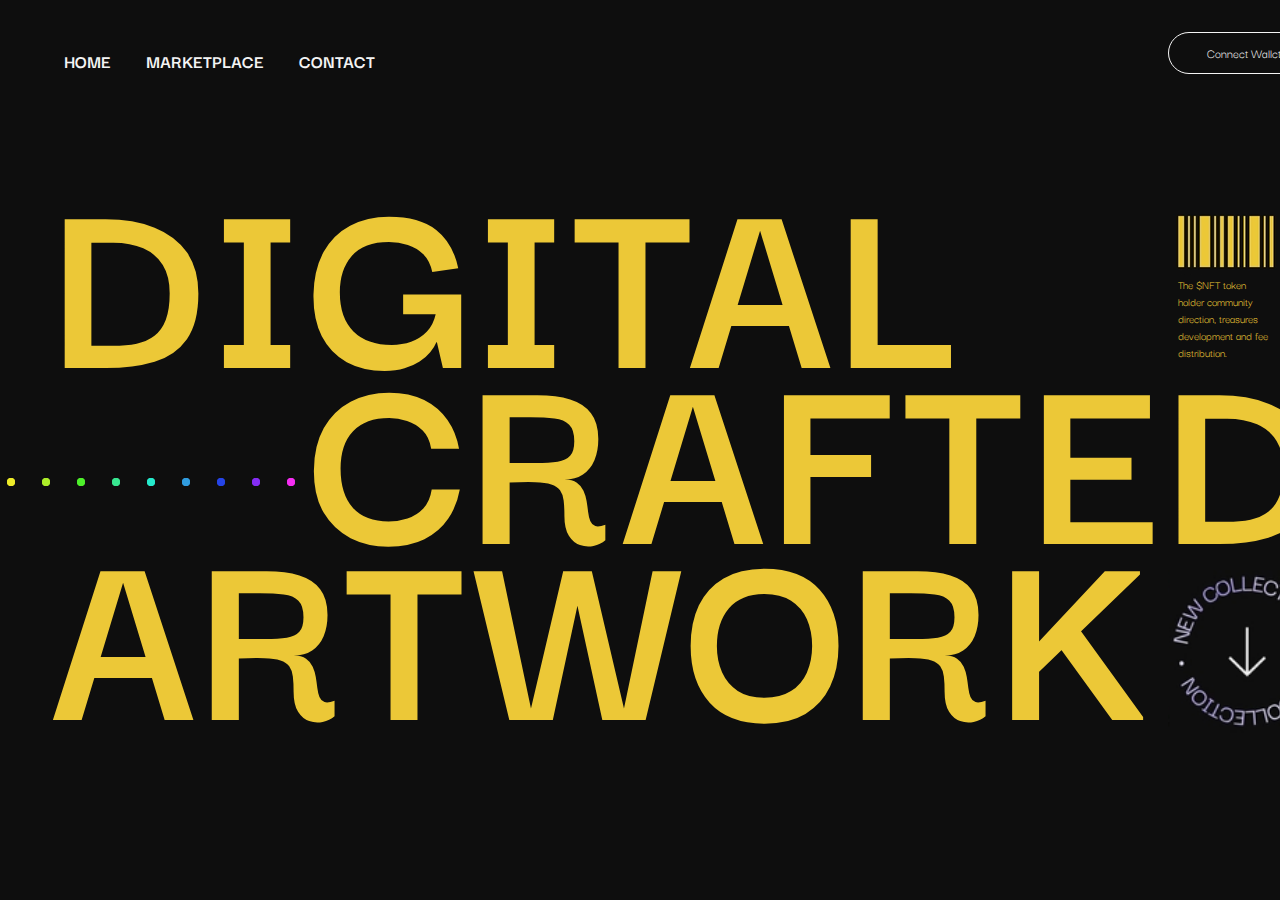
<file: index.html>
<!DOCTYPE html>
<html lang="pt-br">
<head>
  <meta charset="UTF-8">
  <meta http-equiv="X-UA-Compatible" content="IE=edge">
  <meta name="viewport" content="width=device-width, initial-scale=1.0">
  <link href="style.css" rel="stylesheet">

  <link rel="preconnect" href="https://fonts.googleapis.com">
  <link rel="preconnect" href="https://fonts.gstatic.com" crossorigin>
  <link href="https://fonts.googleapis.com/css2?family=Darker+Grotesque:wght@700&display=swap" rel="stylesheet">

  <title>NFT</title>
</head>
<body>

  <nav>
    <lu>
      <li><a class="one" href="#">Home</a></li>
      <li><a class="two" href="./marketplace.html">Marketplace</a></li>
      <li><a class="three" href="">Contact</a></li>
    </lu>
    <button id="btn" class="connect"><a class="two_btn" href="./marketplace.html">Connect Wallct</a></button>
  </nav>

  <section>
  <div class="containerOne">

    <h2>
      Digital 
    </h2>

    <img id="code_bar" class="bar_code" src="./img/bar code.png">
    <p id="text">
      The $NFT token holder community direction, treasures development and fee distribution.
    </p>
  </div>

  <div id="crafted" class="containerTwo">
    <h2>
      crafted
    </h2>
  </div>

  
  <div class="containerThree">
    <h2>
      artwork
    </h2>

    <img id="circ" class="circles" height="170" src="./img/Circle.png">
  </div>
</section>

  <div class="wrapper">
    <div class="line line1">
      <span class="circle circle-top"></span>
      <div class="dotted">
        <span class="dot dot-top"></span>
        <span class="dot dot-middle-top"></span>
        <span class="dot dot-middle-bottom"></span>
        <span class="dot dot-bottom"></span>
      </div>
      <span class="circle circle-bottom"></span>
    </div>
    <div class="line line2">
      <span class="circle circle-top"></span>
      <div class="dotted">
        <span class="dot dot-top"></span>
        <span class="dot dot-middle-top"></span>
        <span class="dot dot-middle-bottom"></span>
        <span class="dot dot-bottom"></span>
      </div>
      <span class="circle circle-bottom"></span>
    </div>
    <div class="line line3">
      <span class="circle circle-top"></span>
      <div class="dotted">
        <span class="dot dot-top"></span>
        <span class="dot dot-middle-top"></span>
        <span class="dot dot-middle-bottom"></span>
        <span class="dot dot-bottom"></span>
      </div>
      <span class="circle circle-bottom"></span>
    </div>
    <div class="line line4">
      <span class="circle circle-top"></span>
      <div class="dotted">
        <span class="dot dot-top"></span>
        <span class="dot dot-middle-top"></span>
        <span class="dot dot-middle-bottom"></span>
        <span class="dot dot-bottom"></span>
      </div>
      <span class="circle circle-bottom"></span>
    </div>
    <div class="line line5">
      <span class="circle circle-top"></span>
      <div class="dotted">
        <span class="dot dot-top"></span>
        <span class="dot dot-middle-top"></span>
        <span class="dot dot-middle-bottom"></span>
        <span class="dot dot-bottom"></span>
      </div>
      <span class="circle circle-bottom"></span>
    </div>
    <div class="line line6">
      <span class="circle circle-top"></span>
      <div class="dotted">
        <span class="dot dot-top"></span>
        <span class="dot dot-middle-top"></span>
        <span class="dot dot-middle-bottom"></span>
        <span class="dot dot-bottom"></span>
      </div>
      <span class="circle circle-bottom"></span>
    </div>
    <div class="line line7">
      <span class="circle circle-top"></span>
      <div class="dotted">
        <span class="dot dot-top"></span>
        <span class="dot dot-middle-top"></span>
        <span class="dot dot-middle-bottom"></span>
        <span class="dot dot-bottom"></span>
      </div>
      <span class="circle circle-bottom"></span>
    </div>
    <div class="line line8">
      <span class="circle circle-top"></span>
      <div class="dotted">
        <span class="dot dot-top"></span>
        <span class="dot dot-middle-top"></span>
        <span class="dot dot-middle-bottom"></span>
        <span class="dot dot-bottom"></span>
      </div>
      <span class="circle circle-bottom"></span>
    </div>
    <div class="line line9">
      <span class="circle circle-top"></span>
      <div class="dotted">
        <span class="dot dot-top"></span>
        <span class="dot dot-middle-top"></span>
        <span class="dot dot-middle-bottom"></span>
        <span class="dot dot-bottom"></span>
      </div>
      <span class="circle circle-bottom"></span>
    </div>
    <div class="line line10">
      <span class="circle circle-top"></span>
      <div class="dotted">
        <span class="dot dot-top"></span>
        <span class="dot dot-middle-top"></span>
        <span class="dot dot-middle-bottom"></span>
        <span class="dot dot-bottom"></span>
      </div>
      <span class="circle circle-bottom"></span>
    </div>
    <div class="line line11">
      <span class="circle circle-top"></span>
      <div class="dotted">
        <span class="dot dot-top"></span>
        <span class="dot dot-middle-top"></span>
        <span class="dot dot-middle-bottom"></span>
        <span class="dot dot-bottom"></span>
      </div>
      <span class="circle circle-bottom"></span>
    </div>
  </div>
  <footer>
  
  </footer>

</body>
</html>

<!-- 



-->
</file>
<file: style.css>
*{
  padding: 0;
  box-sizing: content-box;
  margin: 0;

}


body{
  background-color: #0e0e0e;
  font-family:'Darker Grotesque';
  overflow-x: hidden;
}
  
@media screen and (max-width: 768px){
  nav{
    width: 10%;
    display:inline-table;
    text-align: center;
  }
}

  
@media screen and (max-width: 768px){
  body{
  
    overflow-x: hidden;

  }
}

  
@media screen and (max-width: 768px){
  #btn{
   
    position: absolute;
    font-size: 8px;
    margin-top: -40px;
    left: 23.6rem;
    font-size: 12px;
     text-align: center;

  }
}

@media screen and (max-width: 768px){
  connect {
    float: none;
    align-items: flex-start;
  }
}

@media screen and (max-width: 768px){
  h2{
    max-width:100%;
    font-size: 8rem;
    padding: 0;
    right: 0;
    height: 0;
  }
}

@media screen and (max-width: 768px){
 #crafted{
   left: 3rem;
   width: 100%;
  }
}




@media screen and (max-width: 768px){
   #text{
    position: absolute;
    font-size: 8px;
    margin-top: 650px;
    left: 3.6rem;
    font-size: 12px;
    text-align: center;
  }
}

@media screen and (max-width: 768px){
  #circ{
   position: absolute;
   font-size: 8px;
   margin-top: 225px;
   left: 22.6rem;
   font-size: 12px;
   text-align: center;
 }
}


@media screen and (max-width: 768px){
  #code_bar{
   position: absolute;
   font-size: 8px;
   margin-top: 580px;
   left: 3rem;
   font-size: 12px;
  background-color: #2410CB;
  text-align: center;
 }
}

nav{
  position: relative;
  color: #f4f4f4;
  left: 3rem;
  margin-top: 2rem;
  margin-bottom: -10rem;
  text-transform: uppercase;
  font-weight: bold;
  height: 8vh;
  
}

section{
  padding: 0;
  margin-top: 7rem;
  width: 100%;
}

li{
 
  display:inline-flex;  
   text-align: center;
  margin: 1rem;
  font-size: 1.2rem;


}

a{
  color: #f4f4f4;
  text-decoration: none;
  cursor: pointer;
}

a.one:hover{
  color:#cf8eed;
  opacity: 50%;
  text-decoration: underline;
}

a.two:hover{
  color:#ff6416;
  opacity: 50%;
  text-decoration: underline;
  font-weight: bold;
}

a.three:hover{
  color:#27fb20;
  opacity: 50%;
  text-decoration: underline;
}

#two_btn{
  text-decoration: none;
}


#btn:hover{
  opacity: 70%;
  background-color: #2544E7;
  text-decoration: none;
}

.connect{
  position: absolute;
  left: 70rem;
  width: 8rem;
  padding: 11px;
  border-radius: 30px;
  background-color: #0e0e0e;
  color:#f4f4f4;
  border: 1px solid #f4f4f4;
  text-shadow: none;
  font-family:'Darker Grotesque';
 
  
}

.containerOne{
  padding: 0px;
  position: absolute;
  color: #ecc837;
  margin-top: 2rem;
  font-size: 11rem;
  text-transform: uppercase;
  left: 3rem;
}

.bar_code{
  position: absolute;
  left: 70rem;
  margin-top: -15rem;
 
}

.circles{
position: absolute;
left: 70rem;
margin-top: -14.5rem;

}

.containerOne p{
  position: absolute;
  left: 70.6rem;
  margin-top: -10.6rem;
 color: #ecc837;
 font-size: 12px;
 width: 5.9rem;
 text-align:start;
 text-transform: none;

}

.containerTwo{
  position: absolute;
  left: 19.3rem;
  margin-top: 13rem;
  color: #ecc837;
  text-transform: uppercase;
  font-size: 11rem;

}

.containerThree{
  
  position: absolute;
  left: 3rem;
  margin-top: 24rem;
  color: #ecc837;
  text-transform: uppercase;
  font-size: 11rem;
}

/* page marketplace*/

#skeleton{
  position: absolute;
  margin-top: -2rem;
 
  height: 52rem;
  width: 28rem;
  padding: 1rem;

  
}

#lord{
  position: relative;
  left: 30.3rem;
  padding: 0;
  margin-top: 2rem;
  color: #ecc837;
  text-transform: uppercase;
  font-size: 6.2rem;
  line-height: 80px;
  margin-bottom:-190px;
 
}

#btn1{
  position: absolute;
  left: 30.3rem;
  width: 5rem;
  padding: 6px;
  border-radius: 30px;
  background-color: #d04eeebd;
  color:#f4f4f4;
  border: none;
  font-family:'Darker Grotesque';
  margin-top: 14rem;
  
}

#btn2{
  position: absolute;
  left: 37.1rem;
  width: 8rem;
  padding: 6px;
  border-radius: 30px;
  background-color: #575ff6bd;
  color:#f4f4f4;
  border:none;
  font-family:'Darker Grotesque';
  margin-top: 14rem;
  
}

#date {
  position: absolute;
  left: 30.3rem;
  width:60%;
  color: #808080;
  border-bottom: 1px solid #808080 ;
  font-family:'Darker Grotesque';
  margin-top: 18rem;;
}


#size {
  position: absolute;
  left: 30.3rem;
  width:60%;
  color: #808080;
  border-bottom: 1px solid #808080 ;
  font-family:'Darker Grotesque';
  margin-top: 21rem;;
}

#status {
  position: absolute;
  left: 30.3rem;
  width:60%;
  color: #808080;
  border-bottom: 1px solid #808080 ;
  font-family:'Darker Grotesque';
  margin-top: 24rem;;
}

#hs {
  position: absolute;
  left: 74.7rem;
  width: 10%;
  color: #f4f4f4;
  font-family:'Darker Grotesque';
  margin-top: 18rem;
  
}

#mb {
  position: absolute;
  left: 78.5rem;
  width: 10%;
  color: #f4f4f4;
  font-family:'Darker Grotesque';
  margin-top: 21rem;
  
}

#sale {
  position: absolute;
  left: 78.5rem;
  width: 10%;
  color: #f4f4f4;
  font-family:'Darker Grotesque';
  margin-top: 24rem;
  
}

#login{
  position: absolute;
  left: 30rem;
  margin-top: 27rem;
}

#value{
  width: 7.8%;
   display: flex;
  justify-content:space-between;
  align-items: center;
  padding: 4px;
  left: 74.5rem;
  font-family:'Darker Grotesque';
  margin-top: 27rem;
}

#value:hover{
  opacity: 70%;
  background-color: #2544E7;
}

#logo{
  width: 2rem;
  height: 1.7rem;
  color: #f4f4f4;
  padding: 0;
}
#price-text{
  position: absolute;
  display: flex;
  left: 3rem;
  color: #f4f4f4;
  padding: 0;
}



.price{
  position: absolute;
  left: 70rem;
  width: 8rem;
  padding: 11px;
  border-radius: 30px;
  background-color: #0e0e0e;
  color:#f4f4f4;
  border: 1px solid #f4f4f4;
  text-shadow: none;
  font-family:'Darker Grotesque';
}

section p{
  text-transform: uppercase;
  position: absolute;
  left: 30.3rem;
  color: #f4f4f4;
  margin-top: 26rem;
}

#pictures_imgs{
  position: absolute;
  left: 29.7rem;
  color: #f4f4f4;
  margin-top: 29rem;
  width: 62%;
}


/* incio animation */
footer{
  position: absolute;
  margin-top: 300px;
}
footer a{
  color: #F5E53A;
}
footer img{
  width: 32px;
  height: 32px;
  vertical-align: middle;
}

.wrapper{
  position: absolute;
  float: left;
  margin: 140px 100px;
  margin-top: 26.4rem;
  left: -10rem;
}

.line{
  position: absolute;
  top: 0px;
  width: 2px;
  height: 8px;
  background-color: red;
}

.circle{
  position: absolute;
  display: block;
  width: 8px;
  height: 8px;
  border-radius: 50%;
  background-color: blue;
}
.circle-top{
  top: 0px;
  left: -3.5px;
}
.circle-bottom{
  bottom: 0px;
  left: -3.5px;
}

.dot{
  position: absolute;
  display: block;
  width: 4px;
  height: 4px;
  border-radius: 50%;
  left: -1.5px;
}

.line1{
  margin-left: 0px;
  background-color: #2410CB;
  -webkit-animation: line 2s cubic-bezier(0.250, 0, 0.705, 1) infinite;
  animation: line 2s cubic-bezier(0.250, 0, 0.705, 1) infinite;
}
.line1 > span{
  background-color: #D4141E;
}
.line1 > .dotted > .dot{
  background-color: #D4141E;
}
.line1 > .dotted > .dot-top{
  top: 0px;
  -webkit-animation: dot-top 2s cubic-bezier(0.250, 0, 0.705, 1) infinite;
  animation: dot-top 2s cubic-bezier(0.250, 0, 0.705, 1) infinite;
}
.line1 > .dotted > .dot-bottom{
  bottom: 0px;
  -webkit-animation: dot-bottom 2s cubic-bezier(0.250, 0, 0.705, 1) infinite;
  animation: dot-bottom 2s cubic-bezier(0.250, 0, 0.705, 1) infinite;
}
.line1 > .dotted > .dot-middle-top{
  top: 0px;
  -webkit-animation: dot-middle-top 2s cubic-bezier(0.250, 0, 0.705, 1) infinite;
  animation: dot-middle-top 2s cubic-bezier(0.250, 0, 0.705, 1) infinite;
}
.line1 > .dotted > .dot-middle-bottom{
  bottom: 0px;
  -webkit-animation: dot-middle-bottom 2s cubic-bezier(0.250, 0, 0.705, 1) infinite;
  animation: dot-middle-bottom 2s cubic-bezier(0.250, 0, 0.705, 1) infinite;
}

.line2{
  margin-left: 35px;
  background-color: #852DF4;
  -webkit-animation: line 2s cubic-bezier(0.250, 0, 0.705, 1) .05s infinite;
  animation: line 2s cubic-bezier(0.250, 0, 0.705, 1) .05s infinite;
}
.line2 > span{
  background-color: #FC7E48;
}
.line2 > .dotted > .dot{
  background-color: #FC7E48;
}
.line2 > .dotted > .dot-top{
  top: 0px;
  -webkit-animation: dot-top 2s cubic-bezier(0.250, 0, 0.705, 1) .05s infinite;
  animation: dot-top 2s cubic-bezier(0.250, 0, 0.705, 1) .05s infinite;
}
.line2 > .dotted > .dot-bottom{
  bottom: 0px;
  -webkit-animation: dot-bottom 2s cubic-bezier(0.250, 0, 0.705, 1) .05s infinite;
  animation: dot-bottom 2s cubic-bezier(0.250, 0, 0.705, 1) .05s infinite;
}
.line2 > .dotted > .dot-middle-top{
  top: 0px;
  -webkit-animation: dot-middle-top 2s cubic-bezier(0.250, 0, 0.705, 1) .05s infinite;
  animation: dot-middle-top 2s cubic-bezier(0.250, 0, 0.705, 1) .05s infinite;
}
.line2 > .dotted > .dot-middle-bottom{
  bottom: 0px;
  -webkit-animation: dot-middle-bottom 2s cubic-bezier(0.250, 0, 0.705, 1) .05s infinite;
  animation: dot-middle-bottom 2s cubic-bezier(0.250, 0, 0.705, 1) .05s infinite;
}

.line3{
  margin-left: 70px;
  background-color: #F42DF1;
  -webkit-animation: line 2s cubic-bezier(0.250, 0, 0.705, 1) .1s infinite;
  animation: line 2s cubic-bezier(0.250, 0, 0.705, 1) .1s infinite;
}
.line3 > span{
  background-color: #EDEB29;
}
.line3 > .dotted > .dot{
  background-color: #EDEB29;
}
.line3 > .dotted > .dot-top{
  top: 0px;
  -webkit-animation: dot-top 2s cubic-bezier(0.250, 0, 0.705, 1) .1s infinite;
  animation: dot-top 2s cubic-bezier(0.250, 0, 0.705, 1) .1s infinite;
}
.line3 > .dotted > .dot-bottom{
  bottom: 0px;
  -webkit-animation: dot-bottom 2s cubic-bezier(0.250, 0, 0.705, 1) .1s infinite;
  animation: dot-bottom 2s cubic-bezier(0.250, 0, 0.705, 1) .1s infinite;
}
.line3 > .dotted > .dot-middle-top{
  top: 0px;
  -webkit-animation: dot-middle-top 2s cubic-bezier(0.250, 0, 0.705, 1) .1s infinite;
  animation: dot-middle-top 2s cubic-bezier(0.250, 0, 0.705, 1) .1s infinite;
}
.line3 > .dotted > .dot-middle-bottom{
  bottom: 0px;
  -webkit-animation: dot-middle-bottom 2s cubic-bezier(0.250, 0, 0.705, 1) .1s infinite;
  animation: dot-middle-bottom 2s cubic-bezier(0.250, 0, 0.705, 1) .1s infinite;
}

.line4{
  margin-left: 105px;
  background-color: #F91396;
  -webkit-animation: line 2s cubic-bezier(0.250, 0, 0.705, 1) .15s infinite;
  animation: line 2s cubic-bezier(0.250, 0, 0.705, 1) .15s infinite;
}
.line4 > span{
  background-color: #ACED29;
}
.line4 > .dotted > .dot{
  background-color: #ACED29;
}
.line4 > .dotted > .dot-top{
  top: 0px;
  -webkit-animation: dot-top 2s cubic-bezier(0.250, 0, 0.705, 1) .15s infinite;
  animation: dot-top 2s cubic-bezier(0.250, 0, 0.705, 1) .15s infinite;
}
.line4 > .dotted > .dot-bottom{
  bottom: 0px;
  -webkit-animation: dot-bottom 2s cubic-bezier(0.250, 0, 0.705, 1) .15s infinite;
  animation: dot-bottom 2s cubic-bezier(0.250, 0, 0.705, 1) .15s infinite;
}
.line4 > .dotted > .dot-middle-top{
  top: 0px;
  -webkit-animation: dot-middle-top 2s cubic-bezier(0.250, 0, 0.705, 1) .15s infinite;
  animation: dot-middle-top 2s cubic-bezier(0.250, 0, 0.705, 1) .15s infinite;
}
.line4 > .dotted > .dot-middle-bottom{
  bottom: 0px;
  -webkit-animation: dot-middle-bottom 2s cubic-bezier(0.250, 0, 0.705, 1) .15s infinite;
  animation: dot-middle-bottom 2s cubic-bezier(0.250, 0, 0.705, 1) .15s infinite;
}

.line5{
  margin-left: 140px;
  background-color: #D4141E;
  -webkit-animation: line 2s cubic-bezier(0.250, 0, 0.705, 1) .2s infinite;
  animation: line 2s cubic-bezier(0.250, 0, 0.705, 1) .2s infinite;
}
.line5 > span{
  background-color: #4EF02B;
}
.line5 > .dotted > .dot{
  background-color: #4EF02B;
}
.line5 > .dotted > .dot-top{
  top: 0px;
  -webkit-animation: dot-top 2s cubic-bezier(0.250, 0, 0.705, 1) .2s infinite;
  animation: dot-top 2s cubic-bezier(0.250, 0, 0.705, 1) .2s infinite;
}
.line5 > .dotted > .dot-bottom{
  bottom: 0px;
  -webkit-animation: dot-bottom 2s cubic-bezier(0.250, 0, 0.705, 1) .2s infinite;
  animation: dot-bottom 2s cubic-bezier(0.250, 0, 0.705, 1) .2s infinite;
}
.line5 > .dotted > .dot-middle-top{
  top: 0px;
  -webkit-animation: dot-middle-top 2s cubic-bezier(0.250, 0, 0.705, 1) .2s infinite;
  animation: dot-middle-top 2s cubic-bezier(0.250, 0, 0.705, 1) .2s infinite;
}
.line5 > .dotted > .dot-middle-bottom{
  bottom: 0px;
  -webkit-animation: dot-middle-bottom 2s cubic-bezier(0.250, 0, 0.705, 1) .2s infinite;
  animation: dot-middle-bottom 2s cubic-bezier(0.250, 0, 0.705, 1) .2s infinite;
}

.line6{
  margin-left: 175px;
  background-color: #FC7E48;
  -webkit-animation: line 2s cubic-bezier(0.250, 0, 0.705, 1) .25s infinite;
  animation: line 2s cubic-bezier(0.250, 0, 0.705, 1) .25s infinite;
}
.line6 > span{
  background-color: #38E790;
}
.line6 > .dotted > .dot{
  background-color: #38E790;
}
.line6 > .dotted > .dot-top{
  top: 0px;
  -webkit-animation: dot-top 2s cubic-bezier(0.250, 0, 0.705, 1) .25s infinite;
  animation: dot-top 2s cubic-bezier(0.250, 0, 0.705, 1) .25s infinite;
}
.line6 > .dotted > .dot-bottom{
  bottom: 0px;
  -webkit-animation: dot-bottom 2s cubic-bezier(0.250, 0, 0.705, 1) .25s infinite;
  animation: dot-bottom 2s cubic-bezier(0.250, 0, 0.705, 1) .25s infinite;
}
.line6 > .dotted > .dot-middle-top{
  top: 0px;
  -webkit-animation: dot-middle-top 2s cubic-bezier(0.250, 0, 0.705, 1) .25s infinite;
  animation: dot-middle-top 2s cubic-bezier(0.250, 0, 0.705, 1) .25s infinite;
}
.line6 > .dotted > .dot-middle-bottom{
  bottom: 0px;
  -webkit-animation: dot-middle-bottom 2s cubic-bezier(0.250, 0, 0.705, 1) .25s infinite;
  animation: dot-middle-bottom 2s cubic-bezier(0.250, 0, 0.705, 1) .25s infinite;
}

.line7{
  margin-left: 210px;
  background-color: #EDEB29;
  -webkit-animation: line 2s cubic-bezier(0.250, 0, 0.705, 1) .3s infinite;
  animation: line 2s cubic-bezier(0.250, 0, 0.705, 1) .3s infinite;
}
.line7 > span{
  background-color: #25EACC;
}
.line7 > .dotted > .dot{
  background-color: #25EACC;
}
.line7 > .dotted > .dot-top{
  top: 0px;
  -webkit-animation: dot-top 2s cubic-bezier(0.250, 0, 0.705, 1) .3s infinite;
  animation: dot-top 2s cubic-bezier(0.250, 0, 0.705, 1) .3s infinite;
}
.line7 > .dotted > .dot-bottom{
  bottom: 0px;
  -webkit-animation: dot-bottom 2s cubic-bezier(0.250, 0, 0.705, 1) .3s infinite;
  animation: dot-bottom 2s cubic-bezier(0.250, 0, 0.705, 1) .3s infinite;
}
.line7 > .dotted > .dot-middle-top{
  top: 0px;
  -webkit-animation: dot-middle-top 2s cubic-bezier(0.250, 0, 0.705, 1) .3s infinite;
  animation: dot-middle-top 2s cubic-bezier(0.250, 0, 0.705, 1) .3s infinite;
}
.line7 > .dotted > .dot-middle-bottom{
  bottom: 0px;
  -webkit-animation: dot-middle-bottom 2s cubic-bezier(0.250, 0, 0.705, 1) .3s infinite;
  animation: dot-middle-bottom 2s cubic-bezier(0.250, 0, 0.705, 1) .3s infinite;
}

.line8{
  margin-left: 245px;
  background-color: #ACED29;
  -webkit-animation: line 2s cubic-bezier(0.250, 0, 0.705, 1) .35s infinite;
  animation: line 2s cubic-bezier(0.250, 0, 0.705, 1) .35s infinite;
}
.line8 > span{
  background-color: #309CDF;
}
.line8 > .dotted > .dot{
  background-color: #309CDF;
}
.line8 > .dotted > .dot-top{
  top: 0px;
  -webkit-animation: dot-top 2s cubic-bezier(0.250, 0, 0.705, 1) .35s infinite;
  animation: dot-top 2s cubic-bezier(0.250, 0, 0.705, 1) .35s infinite;
}
.line8 > .dotted > .dot-bottom{
  bottom: 0px;
  -webkit-animation: dot-bottom 2s cubic-bezier(0.250, 0, 0.705, 1) .35s infinite;
  animation: dot-bottom 2s cubic-bezier(0.250, 0, 0.705, 1) .35s infinite;
}
.line8 > .dotted > .dot-middle-top{
  top: 0px;
  -webkit-animation: dot-middle-top 2s cubic-bezier(0.250, 0, 0.705, 1) .35s infinite;
  animation: dot-middle-top 2s cubic-bezier(0.250, 0, 0.705, 1) .35s infinite;
}
.line8 > .dotted > .dot-middle-bottom{
  bottom: 0px;
  -webkit-animation: dot-middle-bottom 2s cubic-bezier(0.250, 0, 0.705, 1) .35s infinite;
  animation: dot-middle-bottom 2s cubic-bezier(0.250, 0, 0.705, 1) .35s infinite;
}

.line9{
  margin-left: 280px;
  background-color: #4EF02B;
  -webkit-animation: line 2s cubic-bezier(0.250, 0, 0.705, 1) .4s infinite;
  animation: line 2s cubic-bezier(0.250, 0, 0.705, 1) .4s infinite;
}
.line9 > span{
  background-color: #2544E7;
}
.line9 > .dotted > .dot{
  background-color: #2544E7;
}
.line9 > .dotted > .dot-top{
  top: 0px;
  -webkit-animation: dot-top 2s cubic-bezier(0.250, 0, 0.705, 1) .4s infinite;
  animation: dot-top 2s cubic-bezier(0.250, 0, 0.705, 1) .4s infinite;
}
.line9 > .dotted > .dot-bottom{
  bottom: 0px;
  -webkit-animation: dot-bottom 2s cubic-bezier(0.250, 0, 0.705, 1) .4s infinite;
  animation: dot-bottom 2s cubic-bezier(0.250, 0, 0.705, 1) .4s infinite;
}
.line9 > .dotted > .dot-middle-top{
  top: 0px;
  -webkit-animation: dot-middle-top 2s cubic-bezier(0.250, 0, 0.705, 1) .4s infinite;
  animation: dot-middle-top 2s cubic-bezier(0.250, 0, 0.705, 1) .4s infinite;
}
.line9 > .dotted > .dot-middle-bottom{
  bottom: 0px;
  -webkit-animation: dot-middle-bottom 2s cubic-bezier(0.250, 0, 0.705, 1) .4s infinite;
  animation: dot-middle-bottom 2s cubic-bezier(0.250, 0, 0.705, 1) .4s infinite;
}

.line10{
  margin-left: 315px;
  background-color: #38E790;
  -webkit-animation: line 2s cubic-bezier(0.250, 0, 0.705, 1) .45s infinite;
  animation: line 2s cubic-bezier(0.250, 0, 0.705, 1) .45s infinite;
}
.line10 > span{
  background-color: #852DF4;
}
.line10 > .dotted > .dot{
  background-color: #852DF4;
}
.line10 > .dotted > .dot-top{
  top: 0px;
  -webkit-animation: dot-top 2s cubic-bezier(0.250, 0, 0.705, 1) .45s infinite;
  animation: dot-top 2s cubic-bezier(0.250, 0, 0.705, 1) .45s infinite;
}
.line10 > .dotted > .dot-bottom{
  bottom: 0px;
  -webkit-animation: dot-bottom 2s cubic-bezier(0.250, 0, 0.705, 1) .45s infinite;
  animation: dot-bottom 2s cubic-bezier(0.250, 0, 0.705, 1) .45s infinite;
}
.line10 > .dotted > .dot-middle-top{
  top: 0px;
  -webkit-animation: dot-middle-top 2s cubic-bezier(0.250, 0, 0.705, 1) .45s infinite;
  animation: dot-middle-top 2s cubic-bezier(0.250, 0, 0.705, 1) .45s infinite;
}
.line10 > .dotted > .dot-middle-bottom{
  bottom: 0px;
  -webkit-animation: dot-middle-bottom 2s cubic-bezier(0.250, 0, 0.705, 1) .45s infinite;
  animation: dot-middle-bottom 2s cubic-bezier(0.250, 0, 0.705, 1) .45s infinite;
}

.line11{
  margin-left: 350px;
  background-color: #25EACC;
  -webkit-animation: line 2s cubic-bezier(0.250, 0, 0.705, 1) .5s infinite;
  animation: line 2s cubic-bezier(0.250, 0, 0.705, 1) .5s infinite;
}
.line11 > span{
  background-color: #F42DF1;
}
.line11 > .dotted > .dot{
  background-color: #F42DF1;
}
.line11 > .dotted > .dot-top{
  top: 0px;
  -webkit-animation: dot-top 2s cubic-bezier(0.250, 0, 0.705, 1) .5s infinite;
  animation: dot-top 2s cubic-bezier(0.250, 0, 0.705, 1) .5s infinite;

}
.line11 > .dotted > .dot-bottom{
  bottom: 0px;
  -webkit-animation: dot-bottom 2s cubic-bezier(0.250, 0, 0.705, 1) .5s infinite;
  animation: dot-bottom 2s cubic-bezier(0.250, 0, 0.705, 1) .5s infinite;
}
.line11 > .dotted > .dot-middle-top{
  top: 0px;
  -webkit-animation: dot-middle-top 2s cubic-bezier(0.250, 0, 0.705, 1) .5s infinite;
  animation: dot-middle-top 2s cubic-bezier(0.250, 0, 0.705, 1) .5s infinite;
}
.line11 > .dotted > .dot-middle-bottom{
  bottom: 0px;
  -webkit-animation: dot-middle-bottom 2s cubic-bezier(0.250, 0, 0.705, 1) .5s infinite;
  animation: dot-middle-bottom 2s cubic-bezier(0.250, 0, 0.705, 1) .5s infinite;
}

@-webkit-keyframes line{
  0%{height: 4px; top: 0px; left: 0px; -webkit-transform: rotate(-65deg)}
  10%{height: 220px; top: -110px; left: 15px;}
  45%{height: 200px; top: -100px; left: 25px;}
  70%{height: 8px; top: 0px; left: 25px; -webkit-transform: rotate(0deg);}
  100%{height: 8px; top: 0px; left: 15px; -webkit-transform: rotate(0deg);}
}
@-webkit-keyframes dot-top{
  0%{top: -30px}
  10%{top: -30px;}
  45%{top: -25px;}
  60%{top: 0px;}
  100%{top: 0px;}
}
@-webkit-keyframes dot-bottom{
  0%{bottom: -30px}
  10%{bottom: -30px;}
  45%{bottom: -25px;}
  60%{bottom: 0px;}
  100%{bottom: 0px;}
}
@-webkit-keyframes dot-middle-top{
  0%{}
  10%{}
  45%{top: 98px;}
  70%{top: -50px;}
  85%{top: 0px;}
  100%{top: 0px;}
}
@-webkit-keyframes dot-middle-bottom{
  0%{}
  10%{}
  45%{bottom: 98px;}
  70%{bottom: -50px;}
  85%{bottom: 0px;}
  100%{bottom: 0px;}
}

@keyframes line{
  0%{height: 4px; top: 0px; left: 0px; transform: rotate(-65deg)}
  10%{height: 220px; top: -110px; left: 15px;}
  45%{height: 200px; top: -100px; left: 25px;}
  70%{height: 8px; top: 0px; left: 25px; transform: rotate(0deg);}
  100%{height: 8px; top: 0px; left: 15px; transform: rotate(0deg);}
}
@keyframes dot-top{
  0%{top: -30px}
  10%{top: -30px;}
  45%{top: -25px;}
  60%{top: 0px;}
  100%{top: 0px;}
}
@keyframes dot-bottom{
  0%{bottom: -30px}
  10%{bottom: -30px;}
  45%{bottom: -25px;}
  60%{bottom: 0px;}
  100%{bottom: 0px;}
}
@keyframes dot-middle-top{
  0%{}
  10%{}
  45%{top: 78px;}
  70%{top: -50px;}
  85%{top: 0px;}
  100%{top: 0px;}
}
@keyframes dot-middle-bottom{
  0%{}
  10%{}
  45%{bottom: 78px;}
  70%{bottom: -50px;}
  85%{bottom: 0px;}
  100%{bottom: 0px;}
}
</file>
